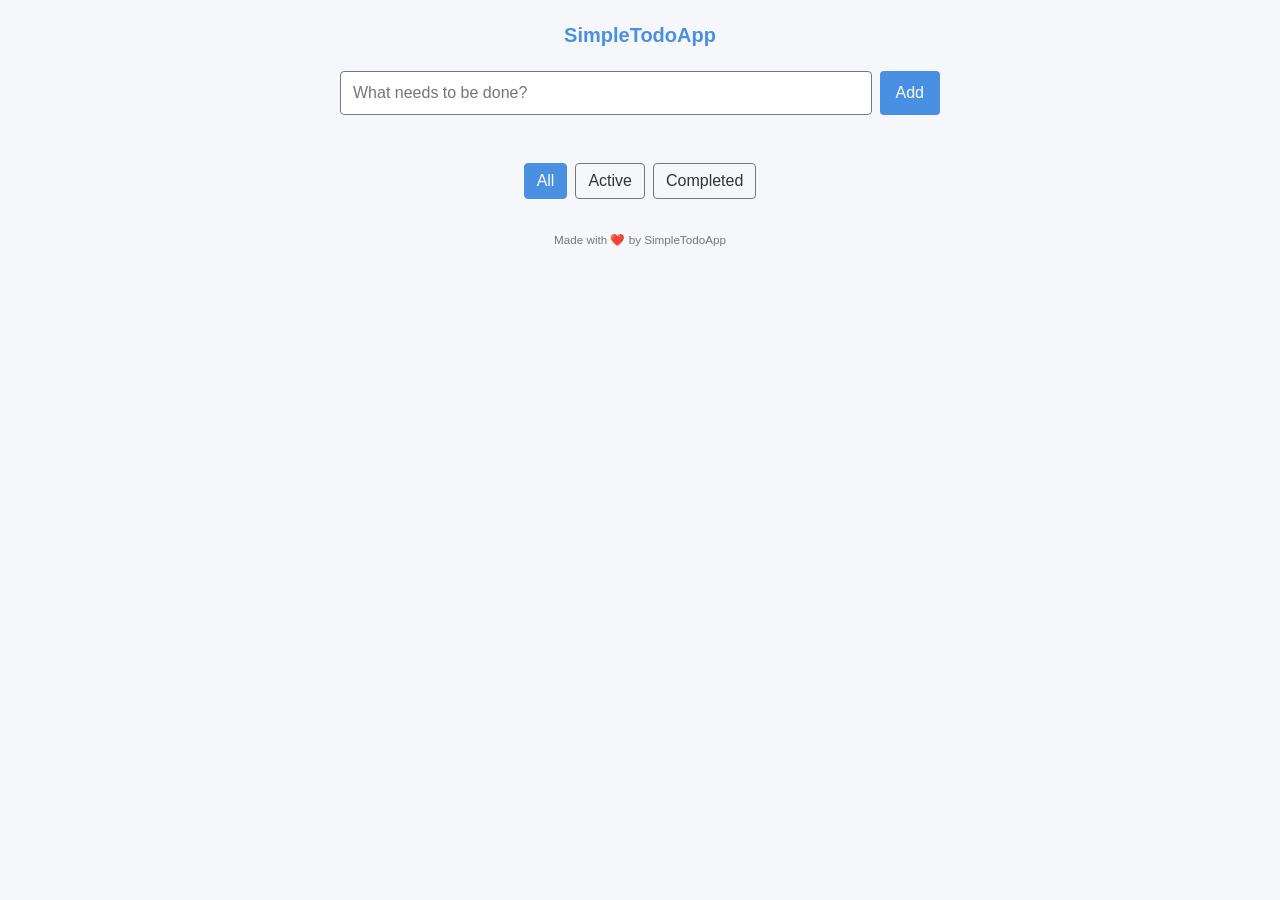
<file: workspace/1e40e04f0296/index.html>
<!DOCTYPE html>
<html lang="en">
<head>
    <meta charset="UTF-8">
    <meta name="viewport" content="width=device-width, initial-scale=1.0">
    <title>SimpleTodoApp</title>
    <link rel="stylesheet" href="styles.css">
    <script src="script.js" defer type="module"></script>
</head>
<body>
    <header>
        <h1>SimpleTodoApp</h1>
    </header>

    <section id="task-input" class="task-input">
        <input id="new-task" type="text" placeholder="What needs to be done?" autocomplete="off">
        <button id="add-task-btn">Add</button>
    </section>

    <ul id="task-list" class="task-list"></ul>

    <footer class="filters">
        <button id="filter-all">All</button>
        <button id="filter-active">Active</button>
        <button id="filter-completed">Completed</button>
    </footer>

    <footer class="credit">
        <small>Made with ❤️ by SimpleTodoApp</small>
    </footer>
</body>
</html>
</file>
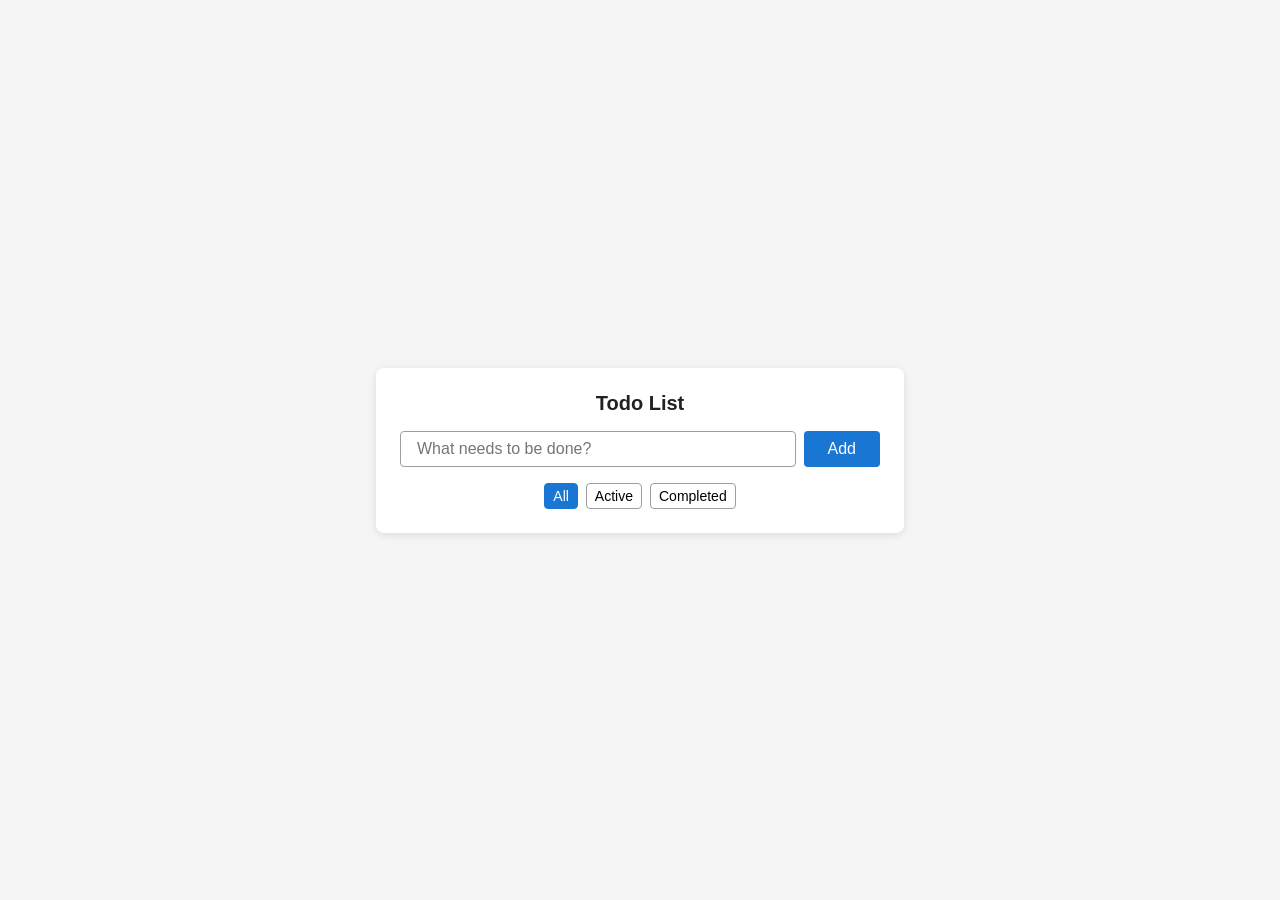
<file: workspace/5d42539287d4/index.html>
<!DOCTYPE html>
<html lang="en">
<head>
  <meta charset="UTF-8">
  <meta name="viewport" content="width=device-width, initial-scale=1.0">
  <title>SimpleTodoApp</title>
  <link rel="stylesheet" href="styles.css">
</head>
<body>
  <section id="todo-app" role="application">
    <header>
      <h1>Todo List</h1>
    </header>
    <div class="new-todo">
      <input id="todo-input" type="text" placeholder="What needs to be done?" autocomplete="off" aria-label="New todo item">
      <button id="add-button" aria-label="Add todo">Add</button>
    </div>
    <ul id="todo-list" class="todo-list" role="list"></ul>
    <footer class="filters">
      <button class="filter-btn" data-filter="all" aria-pressed="true">All</button>
      <button class="filter-btn" data-filter="active" aria-pressed="false">Active</button>
      <button class="filter-btn" data-filter="completed" aria-pressed="false">Completed</button>
    </footer>
  </section>
  <script src="script.js" defer></script>
</body>
</html>
</file>
<file: workspace/1e40e04f0296/styles.css>
/*
 * styles.css – UI styling for SimpleTodoApp
 * Implements root design tokens, layout, component styles, and responsive behavior.
 */

/* ------------------------------------------------------------
 * Root variables – colors, fonts, spacing
 * ------------------------------------------------------------ */
:root {
  /* Colors */
  --color-primary: #4a90e2;            /* Main brand color */
  --color-background: #f5f7fa;        /* Page background */
  --color-surface: #ffffff;           /* Card / list background */
  --color-text: #333333;              /* Primary text */
  --color-muted: #777777;             /* Secondary / placeholder text */
  --color-accent: #e94e77;            /* Accent for active filter, etc. */
  --color-success: #28a745;           /* Completed task indicator */

  /* Fonts */
  --font-family-base: -apple-system, BlinkMacSystemFont, "Segoe UI", Roboto, "Helvetica Neue", Arial, sans-serif;
  --font-size-base: 1rem;            /* 16px */
  --font-size-large: 1.25rem;        /* 20px */
  --font-size-small: 0.875rem;       /* 14px */

  /* Spacing */
  --spacing-xxs: 0.25rem;   /* 4px */
  --spacing-xs: 0.5rem;    /* 8px */
  --spacing-sm: 0.75rem;   /* 12px */
  --spacing-md: 1rem;      /* 16px */
  --spacing-lg: 1.5rem;    /* 24px */
  --spacing-xl: 2rem;      /* 32px */
}

/* ------------------------------------------------------------
 * Global resets & basic layout
 * ------------------------------------------------------------ */
* {
  box-sizing: border-box;
  margin: 0;
  padding: 0;
}

html, body {
  height: 100%;
  font-family: var(--font-family-base);
  font-size: var(--font-size-base);
  background-color: var(--color-background);
  color: var(--color-text);
}

body {
  display: flex;
  flex-direction: column;
  align-items: center;
  padding: var(--spacing-lg);
}

header h1 {
  font-size: var(--font-size-large);
  margin-bottom: var(--spacing-lg);
  color: var(--color-primary);
}

/* ------------------------------------------------------------
 * Task input – side‑by‑side layout with flex behavior
 * ------------------------------------------------------------ */
.task-input {
  width: 100%;
  max-width: 600px;
  display: flex;
  gap: var(--spacing-xs);
  margin-bottom: var(--spacing-lg);
}

.task-input input {
  flex: 1 1 auto;
  padding: var(--spacing-sm);
  font-size: var(--font-size-base);
  border: 1px solid var(--color-muted);
  border-radius: 4px;
}

.task-input button {
  flex: 0 0 auto;
  padding: var(--spacing-sm) var(--spacing-md);
  font-size: var(--font-size-base);
  background-color: var(--color-primary);
  color: #fff;
  border: none;
  border-radius: 4px;
  cursor: pointer;
  transition: background-color 0.2s ease;
}

.task-input button:hover,
.task-input button:focus {
  background-color: #357ab8; /* slightly darker */
}

/* ------------------------------------------------------------
 * Task list & items
 * ------------------------------------------------------------ */
.task-list {
  width: 100%;
  max-width: 600px;
  list-style: none;
  padding: 0;
  margin: 0;
  background-color: var(--color-surface);
  border-radius: 4px;
  box-shadow: 0 2px 4px rgba(0, 0, 0, 0.1);
}

.task-item {
  display: flex;
  align-items: center;
  justify-content: space-between;
  padding: var(--spacing-sm) var(--spacing-md);
  border-bottom: 1px solid #e0e0e0;
}

.task-item:last-child {
  border-bottom: none;
}

.task-item .task-text {
  flex: 1 1 auto;
  word-break: break-word;
}

/* Completed task modifier */
.completed .task-text {
  text-decoration: line-through;
  color: var(--color-muted);
  opacity: 0.7;
}

/* Action icons – expected to be injected by JS */
.task-item .icon {
  margin-left: var(--spacing-xs);
  cursor: pointer;
  opacity: 0.6;
  transition: opacity 0.2s ease, color 0.2s ease;
}

.task-item .icon:hover,
.task-item .icon:focus {
  opacity: 1;
  color: var(--color-primary);
}

/* ------------------------------------------------------------
 * Filters – button group at the bottom
 * ------------------------------------------------------------ */
.filters {
  margin-top: var(--spacing-lg);
  display: flex;
  gap: var(--spacing-xs);
}

.filters button {
  padding: var(--spacing-xs) var(--spacing-sm);
  font-size: var(--font-size-base);
  background: transparent;
  border: 1px solid var(--color-muted);
  border-radius: 4px;
  color: var(--color-text);
  cursor: pointer;
  transition: background-color 0.2s ease, border-color 0.2s ease;
}

.filters button:hover,
.filters button:focus {
  background-color: var(--color-muted);
  color: #fff;
}

/* Active filter modifier */
.filters button.active {
  background-color: var(--color-primary);
  border-color: var(--color-primary);
  color: #fff;
}

/* ------------------------------------------------------------
 * Credit footer – small text styling
 * ------------------------------------------------------------ */
.credit {
  margin-top: var(--spacing-xl);
  font-size: var(--font-size-small);
  color: var(--color-muted);
}

/* ------------------------------------------------------------
 * Responsive adjustments – mobile first
 * ------------------------------------------------------------ */
@media (max-width: 600px) {
  body {
    padding: var(--spacing-md);
  }

  .task-input {
    flex-direction: column;
  }

  .task-input input,
  .task-input button {
    width: 100%;
  }

  .task-input button {
    margin-top: var(--spacing-xs);
  }

  header h1 {
    font-size: var(--font-size-large);
  }

  .task-item {
    flex-direction: column;
    align-items: flex-start;
  }

  .task-item .icon {
    margin-left: 0;
    margin-top: var(--spacing-xs);
  }
}

/* ------------------------------------------------------------
 * Exported class names for JavaScript toggling
 * ------------------------------------------------------------ */
/*
   JavaScript will add/remove these classes:
   - .task-item   (container for each <li>)
   - .completed   (applies strike‑through to .task-text)
   - .active      (active filter button)
 */
</file>
<file: workspace/5d42539287d4/styles.css>
/*
  styles.css – Responsive styling for the Simple Todo App
  ------------------------------------------------------
  This stylesheet defines CSS custom properties (variables) for the colour
  palette, typographic scale and spacing. It then applies layout and visual
  styles to the markup defined in index.html and the classes toggled by
  script.js.
*/

/* --------------------------------------------------------------------------
   Root variables – colour, typography and spacing
   -------------------------------------------------------------------------- */
:root {
  /* Colours */
  --color-bg: #f5f5f5;
  --color-surface: #ffffff;
  --color-primary: #1976d2;
  --color-primary-dark: #115293;
  --color-muted: #9e9e9e;
  --color-text: #212121;
  --color-text-muted: #757575;

  /* Font sizes */
  --font-size-base: 1rem;          /* 16px */
  --font-size-lg: 1.25rem;        /* 20px */
  --font-size-sm: 0.875rem;       /* 14px */

  /* Spacing */
  --space-xs: 0.25rem;   /* 4px */
  --space-sm: 0.5rem;    /* 8px */
  --space-md: 1rem;      /* 16px */
  --space-lg: 1.5rem;    /* 24px */
  --space-xl: 2rem;      /* 32px */
}

/* --------------------------------------------------------------------------
   Global styles – body and main container
   -------------------------------------------------------------------------- */
body {
  margin: 0;
  font-family: -apple-system, BlinkMacSystemFont, "Segoe UI", Roboto, Helvetica, Arial, sans-serif;
  font-size: var(--font-size-base);
  color: var(--color-text);
  background: var(--color-bg);
  display: flex;
  align-items: center;
  justify-content: center;
  min-height: 100vh;
}

#todo-app {
  background: var(--color-surface);
  padding: var(--space-lg);
  border-radius: 0.5rem;
  box-shadow: 0 2px 8px rgba(0, 0, 0, 0.1);
  width: 100%;
  max-width: 480px;
}

header h1 {
  margin: 0 0 var(--space-md);
  font-size: var(--font-size-lg);
  text-align: center;
}

/* --------------------------------------------------------------------------
   New‑todo input area
   -------------------------------------------------------------------------- */
.new-todo {
  display: flex;
  gap: var(--space-sm);
  margin-bottom: var(--space-md);
}

.new-todo input {
  flex: 1 1 auto;
  padding: var(--space-sm) var(--space-md);
  font-size: var(--font-size-base);
  border: 1px solid var(--color-muted);
  border-radius: 0.25rem;
  outline: none;
}

.new-todo input:focus {
  border-color: var(--color-primary);
  box-shadow: 0 0 0 2px rgba(25, 118, 210, 0.2);
}

.new-todo button {
  padding: var(--space-sm) var(--space-lg);
  font-size: var(--font-size-base);
  background: var(--color-primary);
  color: #fff;
  border: none;
  border-radius: 0.25rem;
  cursor: pointer;
  transition: background 0.2s ease;
}

.new-todo button:hover {
  background: var(--color-primary-dark);
}

/* --------------------------------------------------------------------------
   Todo list
   -------------------------------------------------------------------------- */
.todo-list {
  list-style: none;
  padding: 0;
  margin: 0;
}

.todo-item {
  display: flex;
  align-items: center;
  justify-content: space-between;
  padding: var(--space-sm) 0;
  border-bottom: 1px solid var(--color-muted);
}

.todo-item:last-child {
  border-bottom: none;
}

.todo-item label {
  flex: 1 1 auto;
  margin-left: var(--space-sm);
  cursor: pointer;
}

.todo-item input[type="checkbox"] {
  width: 1rem;
  height: 1rem;
}

/* Completed state */
.todo-item.completed label {
  text-decoration: line-through;
  opacity: 0.6;
}

/* Editing state – an inline input appears */
.todo-item .edit-input {
  display: none;
  flex: 1 1 auto;
  margin-left: var(--space-sm);
  padding: var(--space-xs) var(--space-sm);
  font-size: var(--font-size-base);
}

.todo-item.editing .edit-input {
  display: block;
}

.todo-item.editing label {
  display: none;
}

/* --------------------------------------------------------------------------
   Footer filters
   -------------------------------------------------------------------------- */
.filters {
  margin-top: var(--space-md);
  display: flex;
  justify-content: center;
  gap: var(--space-sm);
}

.filter-btn {
  background: transparent;
  border: 1px solid var(--color-muted);
  border-radius: 0.25rem;
  padding: var(--space-xs) var(--space-sm);
  font-size: var(--font-size-sm);
  cursor: pointer;
  transition: background 0.2s ease, border-color 0.2s ease;
}

.filter-btn[aria-pressed='true'] {
  background: var(--color-primary);
  color: #fff;
  border-color: var(--color-primary);
}

.filter-btn:hover {
  background: var(--color-muted);
  color: var(--color-text);
}

/* --------------------------------------------------------------------------
   Responsive adjustments – stack input/button on narrow screens
   -------------------------------------------------------------------------- */
@media (max-width: 600px) {
  .new-todo {
    flex-direction: column;
  }

  .new-todo button {
    width: 100%;
  }

  header h1 {
    font-size: var(--font-size-base);
  }

  .filter-btn {
    font-size: var(--font-size-sm);
    padding: var(--space-xs) var(--space-sm);
  }
}
</file>
